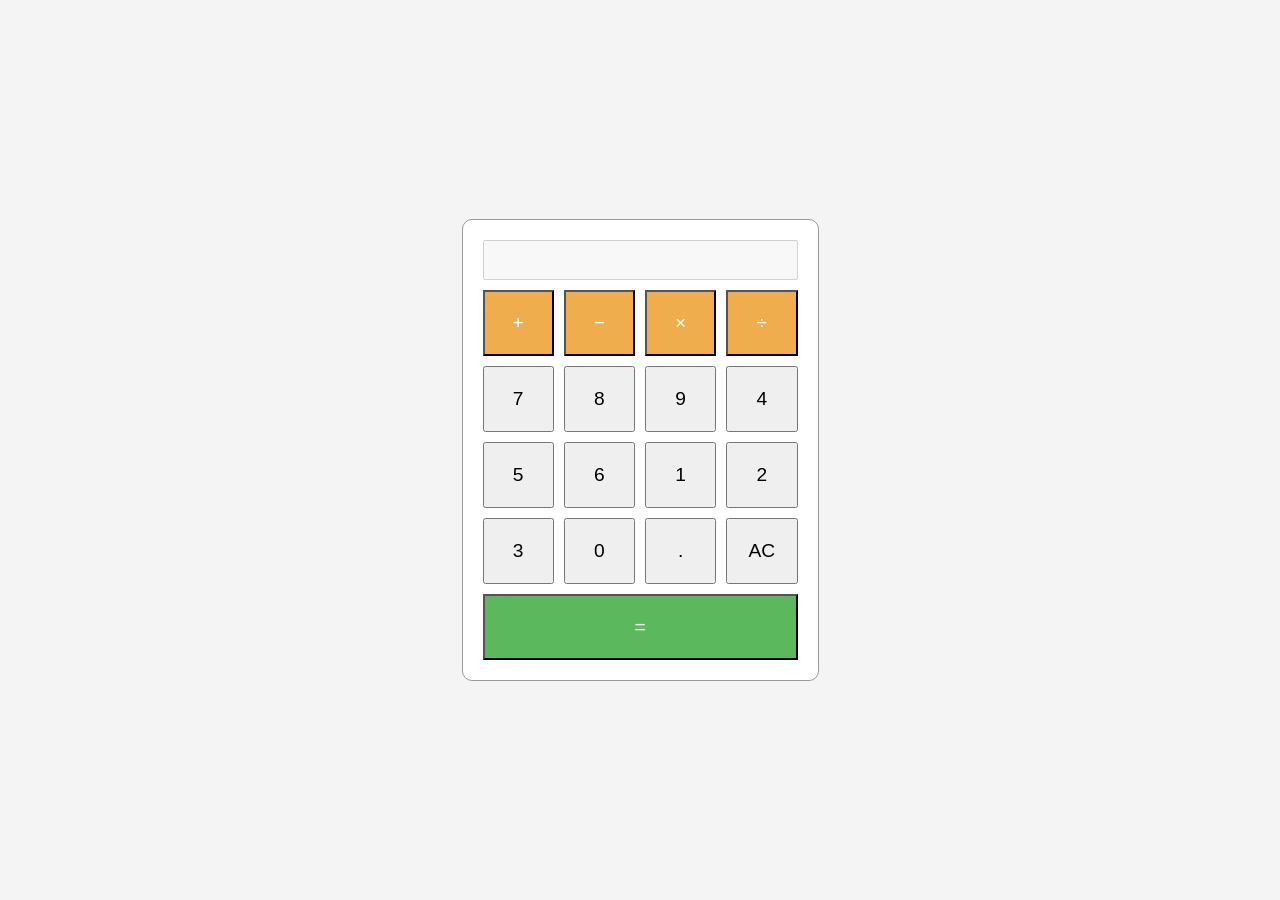
<file: calculator/index.html>
<!DOCTYPE html>
<html lang="en">
<head>
  <meta charset="UTF-8">
  <meta name="viewport" content="width=device-width, initial-scale=1.0">
  <title>Calculator Demo</title>
  <link rel="stylesheet" href="style.css">
</head>
<body>
  <div class="calculator">
    <input type="text" class="calculator-screen" value="" disabled />
    <div class="calculator-keys">
      <button type="button" class="operator" value="+">+</button>
      <button type="button" class="operator" value="-">−</button>
      <button type="button" class="operator" value="*">&times;</button>
      <button type="button" class="operator" value="/">&divide;</button>

      <button type="button" value="7">7</button>
      <button type="button" value="8">8</button>
      <button type="button" value="9">9</button>
      <button type="button" value="4">4</button>
      <button type="button" value="5">5</button>
      <button type="button" value="6">6</button>
      <button type="button" value="1">1</button>
      <button type="button" value="2">2</button>
      <button type="button" value="3">3</button>
      <button type="button" value="0">0</button>
      <button type="button" class="decimal" value=".">.</button>
      <button type="button" class="all-clear" value="all-clear">AC</button>

      <button type="button" class="equal-sign" value="=">=</button>
    </div>
  </div>
  <script src="app.js"></script>
</body>
</html>
</file>
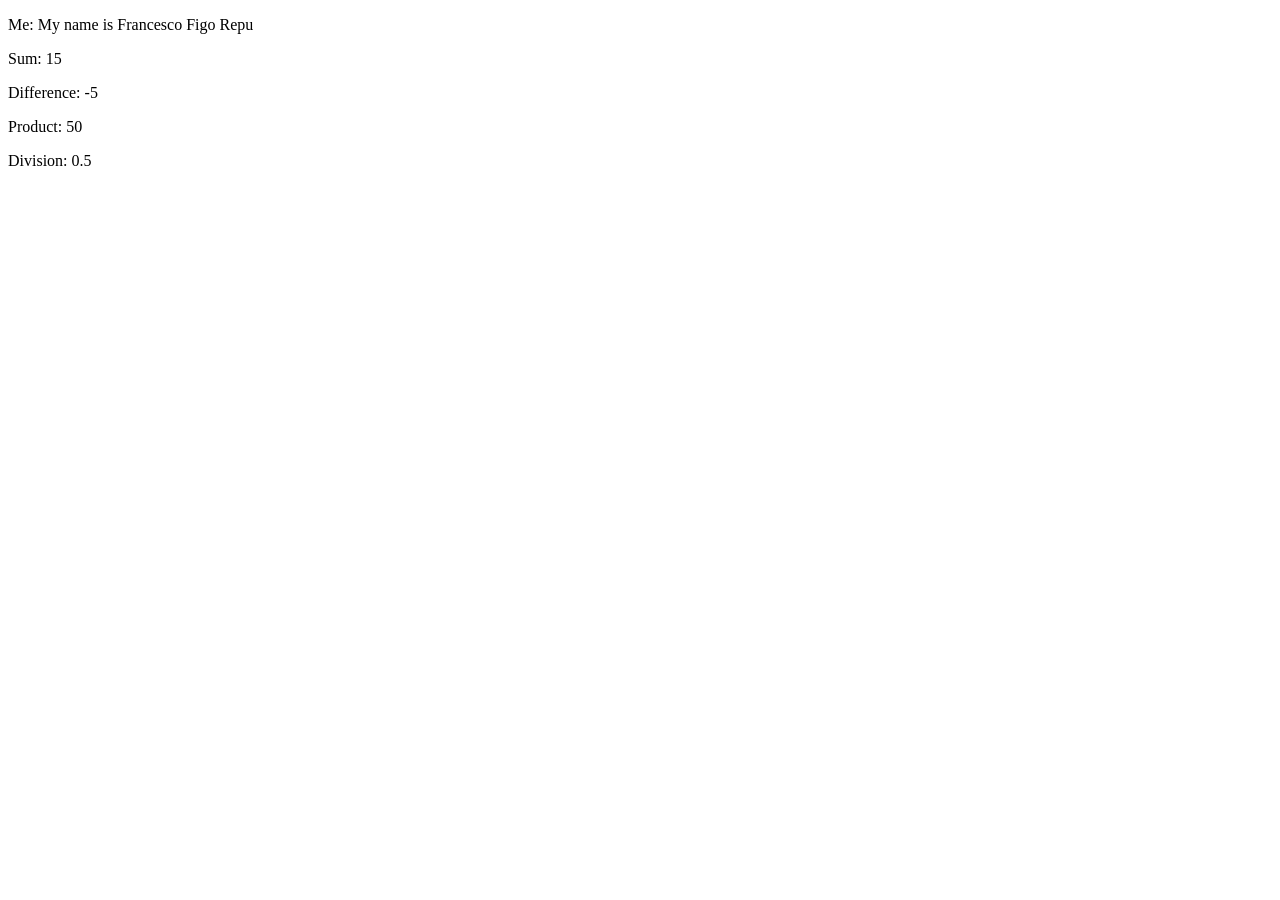
<file: Lecture 10/index.html>
<!DOCTYPE html>
<html>
<body>
  <script>
    // create class
    class Calculator {
      constructor(myName) {
        this.studentName = myName;
      }

      // display nama student
      printStudent() {
        return 'My name is ' + this.studentName;
      }

      // penjumlahan
      add(a, b) {
        return a + b;
      }

      // pengurangan
      subtract(a, b) {
        return a - b;
      }

      // perkalian
      multiply(a, b) {
        return a * b;
      }

      // pembagian
      divide(a, b) {
        return a / b;
      }
    }
  </script>
</body>
</html>
<script>
  // create object of class
  const myCal = new Calculator("Francesco Figo Repu");
  document.write("<p>Me: " + myCal.printStudent() + "</p>");

  // create a function
  function calculate(a, b) {
    const add = myCal.add(a, b);
    const subtract = myCal.subtract(a, b);
    const multiply = myCal.multiply(a, b);
    const divide = myCal.divide(a, b);

    return [add, subtract, multiply, divide];
  }

  // ES6 Destructuring (new way of assigning values to variables)
  const [add, subtract, multiply, divide] = calculate(5, 10);

  // display in browser
  document.write("<p>Sum: " + add + "</p>");
  document.write("<p>Difference: " + subtract + "</p>");
  document.write("<p>Product: " + multiply + "</p>");
  document.write("<p>Division: " + divide + "</p>");
</script>
</file>
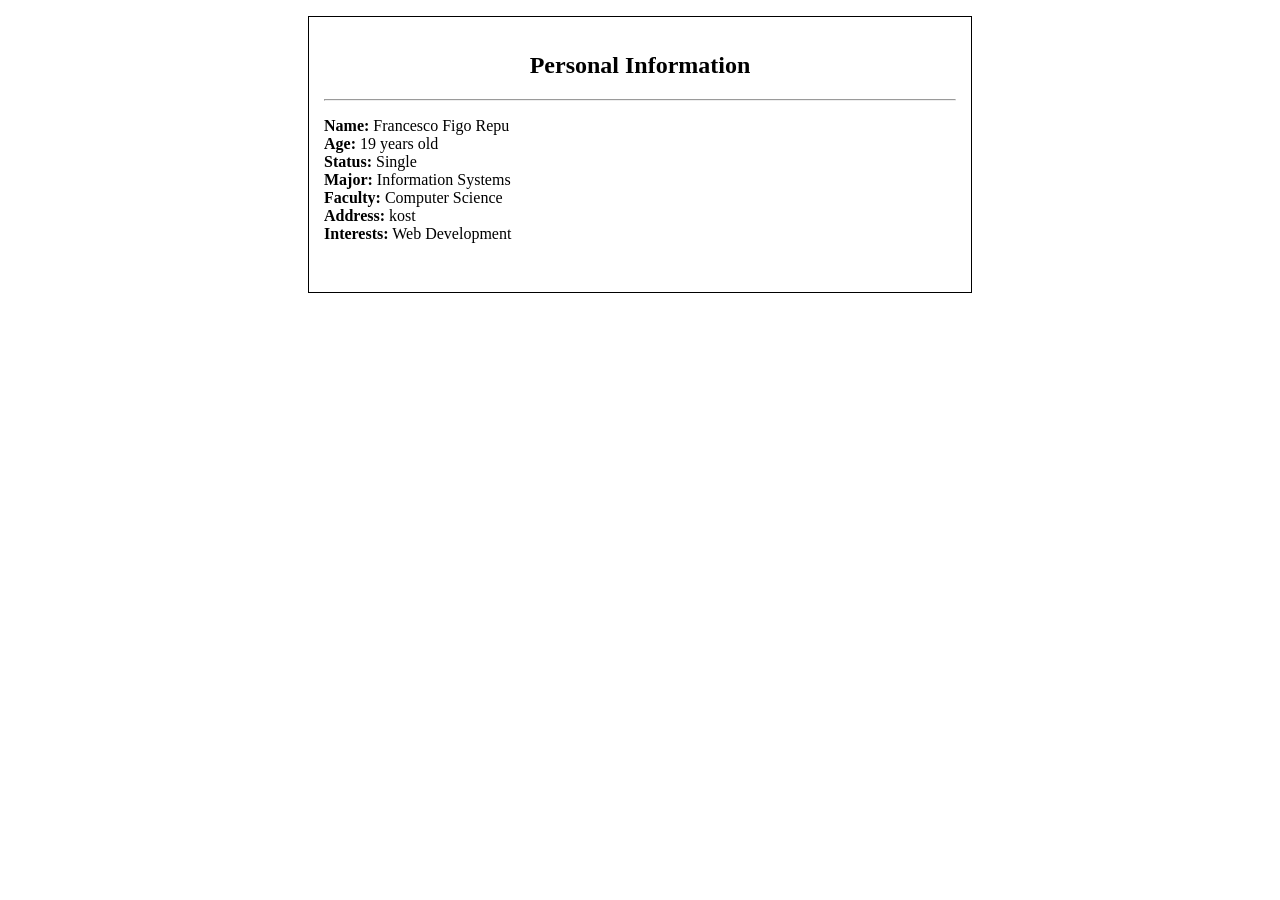
<file: Lecture14/index.html>
<!DOCTYPE html>
<html>
<body>
  <p id="demo"></p>

  <script type="module">
    import message from "./message.js";
    document.getElementById("demo").innerHTML = message();
  </script>
</body>
</html>
</file>
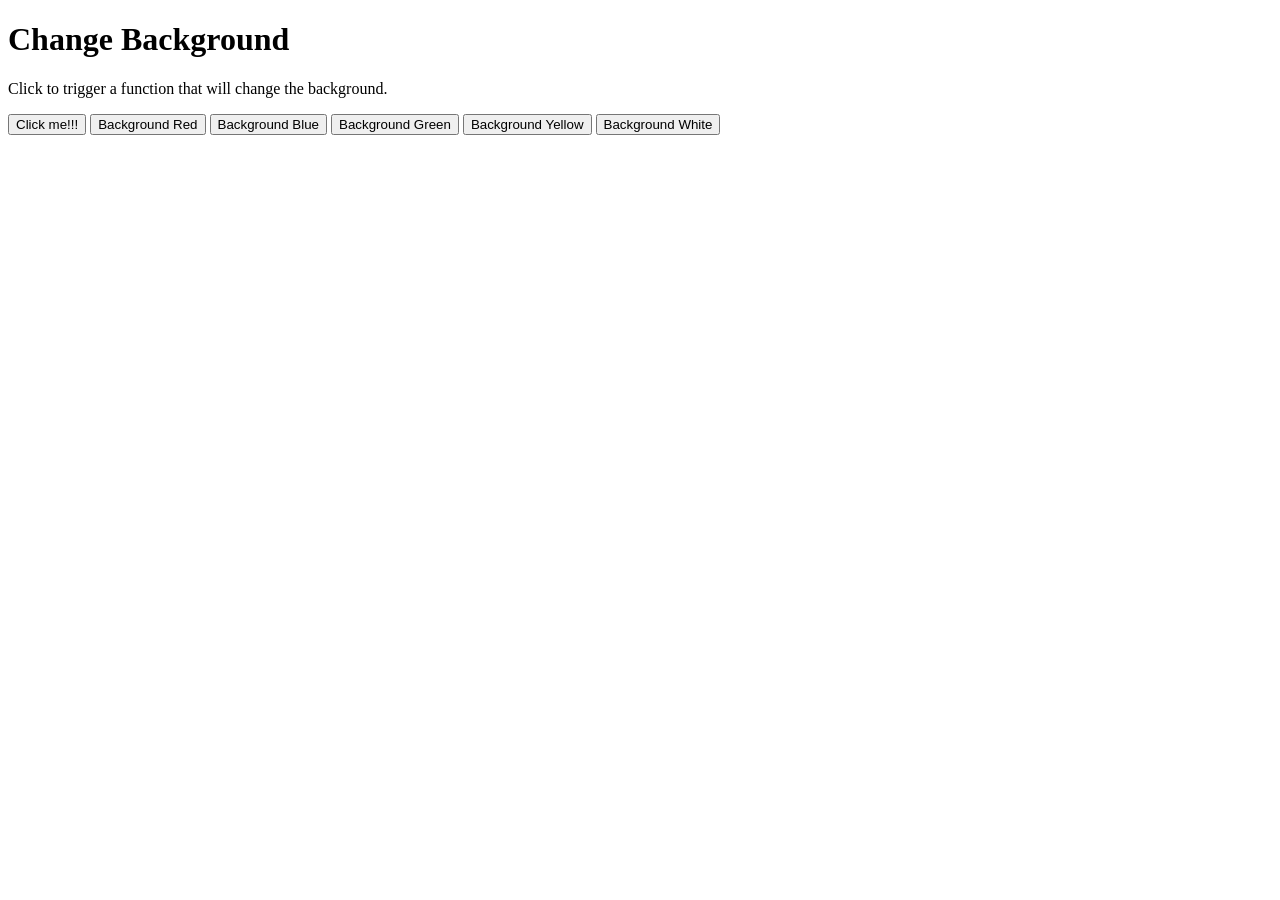
<file: test-demo-javascript 2/index.html>
<!DOCTYPE html>
<html lang="en">
<head>
    <title>Test Javascript</title>
    <script src="index.js"></script>
</head>
<body>
    <h1>Change Background</h1>
    <p>Click to trigger a function that will change the background.</p>
	
	<!-- create buttons -->
    <button onclick="myHello()">Click me!!!</button>
    <button onclick="bgRed ()">Background Red</button>
    <button onclick="bgBlue ()">Background Blue</button>
    <button onclick="bgGreen ()">Background Green</button>
    <button onclick="bgYellow ()">Background Yellow</button>
    <button onclick="bgWhite()">Background White</button>
    <p id="greetings"></p>
</body>
</html>
</file>
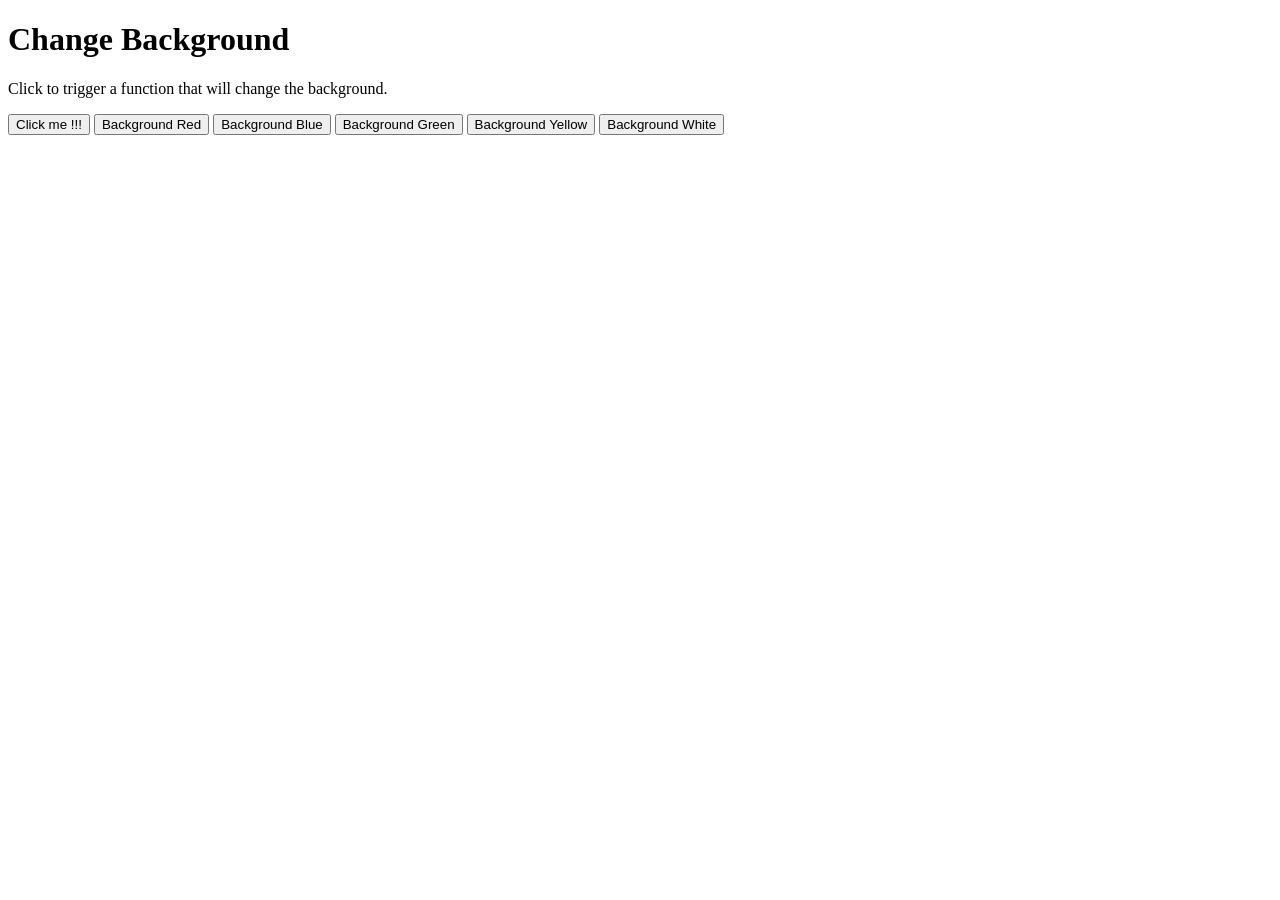
<file: test-demo-javascript/index.html>
<!DOCTYPE html>
<html lang="en">
<head>
	<title>Test Javascript</title>
	<script src="index.js"></script>
</head>
<body>
	<h1>Change Background</h1>
	<p>Click to trigger a function that will change the background.</p>
	<!-- create buttons -->
	<button onclick="myHello()">Click me !!!</button>
	<button onclick="bgRed()">Background Red</button>
	<button onclick="bgBlue ()">Background Blue</button>
	<button onclick="bgGreen()">Background Green</button>
	<button onclick="bgYellow()">Background Yellow</button>
	<button onclick="bgWhite()">Background White</button>
	<p id="greetings"></p>
</body>
</html>
</file>
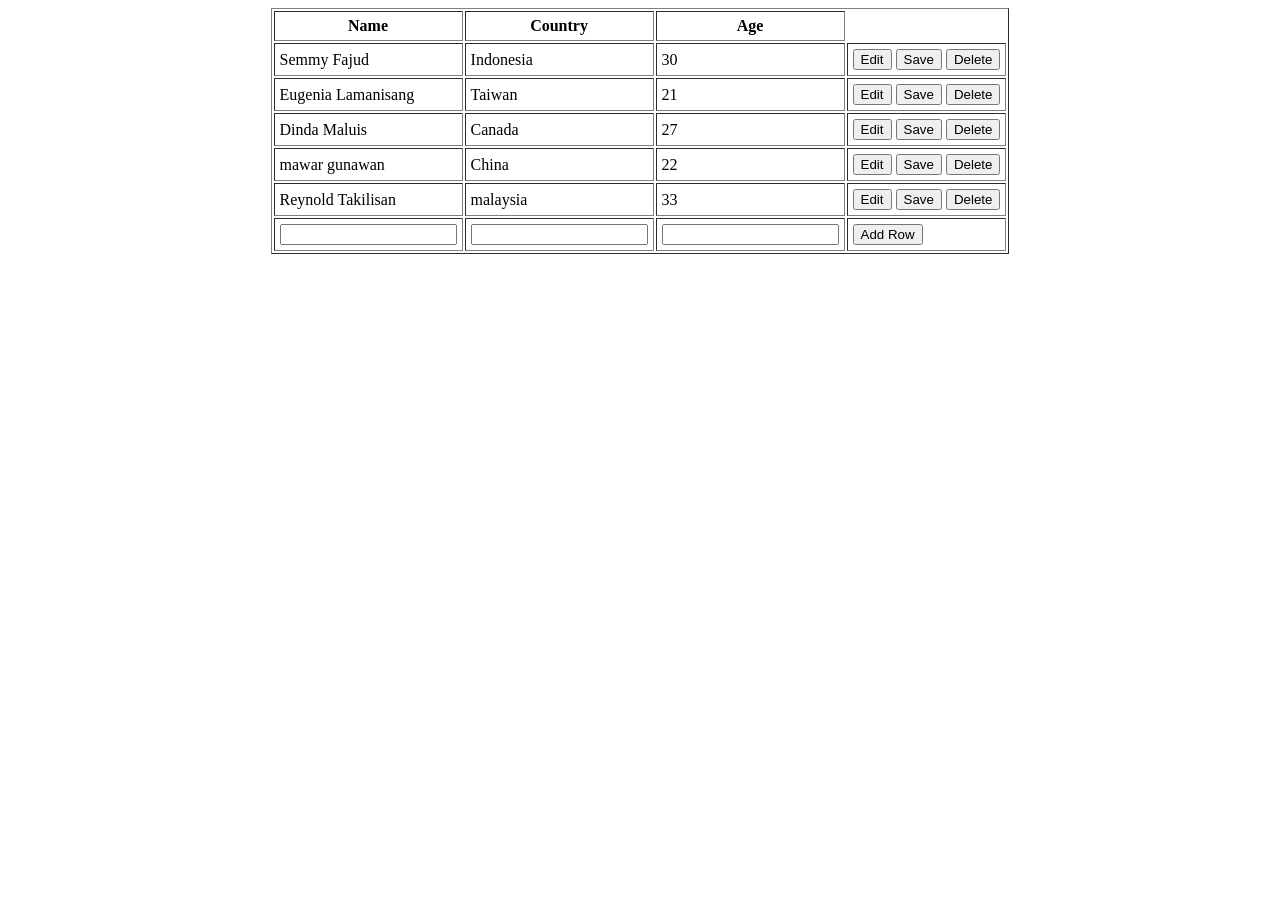
<file: demo9/exercise1/index.html>
<html>
<head>
    <title>Table Dynamic</title>
    <script type="text/javascript" src="myscripts.js"></script>
</head>
<body>
    <div id="wrapper">
        <table align="center" cellspacing=2 cellpadding=5 id="data_table" border=1>
            <tr>
                <th>Name</th>
                <th>Country</th>
                <th>Age</th>
            </tr>
            <tr id="row1">
                <td id="name_row1">Semmy Fajud</td>
                <td id="country_row1">Indonesia</td>
                <td id="age_row1">30</td>
                <td>
                    <input type="button" id="edit_button1" value="Edit" class="edit" onclick="update_row('1')">
                    <input type="button" id="save_button1" value="Save" class="save" onclick="save_row('1')">
                    <input type="button" value="Delete" class="delete" onclick="delete_row('1')">
                </td>
            </tr>
            <tr id="row2">
                <td id="name_row2">Eugenia Lamanisang</td>
                <td id="country_row2">Taiwan</td>
                <td id="age_row2">21</td>
                <td>
                    <input type="button" id="edit_button2" value="Edit" class="edit" onclick="update_row('2')">
                    <input type="button" id="save_button2" value="Save" class="save" onclick="save_row('2')">
                    <input type="button" value="Delete" class="delete" onclick="delete_row('2')">
                </td>
            </tr>
			<tr id="row2">
                <td id="name_row2">Dinda Maluis</td>
                <td id="country_row2">Canada</td>
                <td id="age_row2">27</td>
                <td>
                    <input type="button" id="edit_button2" value="Edit" class="edit" onclick="update_row('2')">
                    <input type="button" id="save_button2" value="Save" class="save" onclick="save_row('2')">
                    <input type="button" value="Delete" class="delete" onclick="delete_row('2')">
                </td>
            </tr>
			<tr id="row2">
                <td id="name_row2">mawar gunawan</td>
                <td id="country_row2">China</td>
                <td id="age_row2">22</td>
                <td>
                    <input type="button" id="edit_button2" value="Edit" class="edit" onclick="update_row('2')">
                    <input type="button" id="save_button2" value="Save" class="save" onclick="save_row('2')">
                    <input type="button" value="Delete" class="delete" onclick="delete_row('2')">
                </td>
            </tr>
			<tr id="row2">
                <td id="name_row2">Reynold Takilisan</td>
                <td id="country_row2">malaysia</td>
                <td id="age_row2">33</td>
                <td>
                    <input type="button" id="edit_button2" value="Edit" class="edit" onclick="update_row('2')">
                    <input type="button" id="save_button2" value="Save" class="save" onclick="save_row('2')">
                    <input type="button" value="Delete" class="delete" onclick="delete_row('2')">
                </td>
            </tr>
            <tr>
                <td><input type="text" id="new_name"></td>
                <td><input type="text" id="new_country"></td>
                <td><input type="text" id="new_age"></td>
                <td><input type="button" class="add" onclick="insert_row();" value="Add Row"></td>
            </tr>
        </table>
    </div>
</body>
</html>
</file>
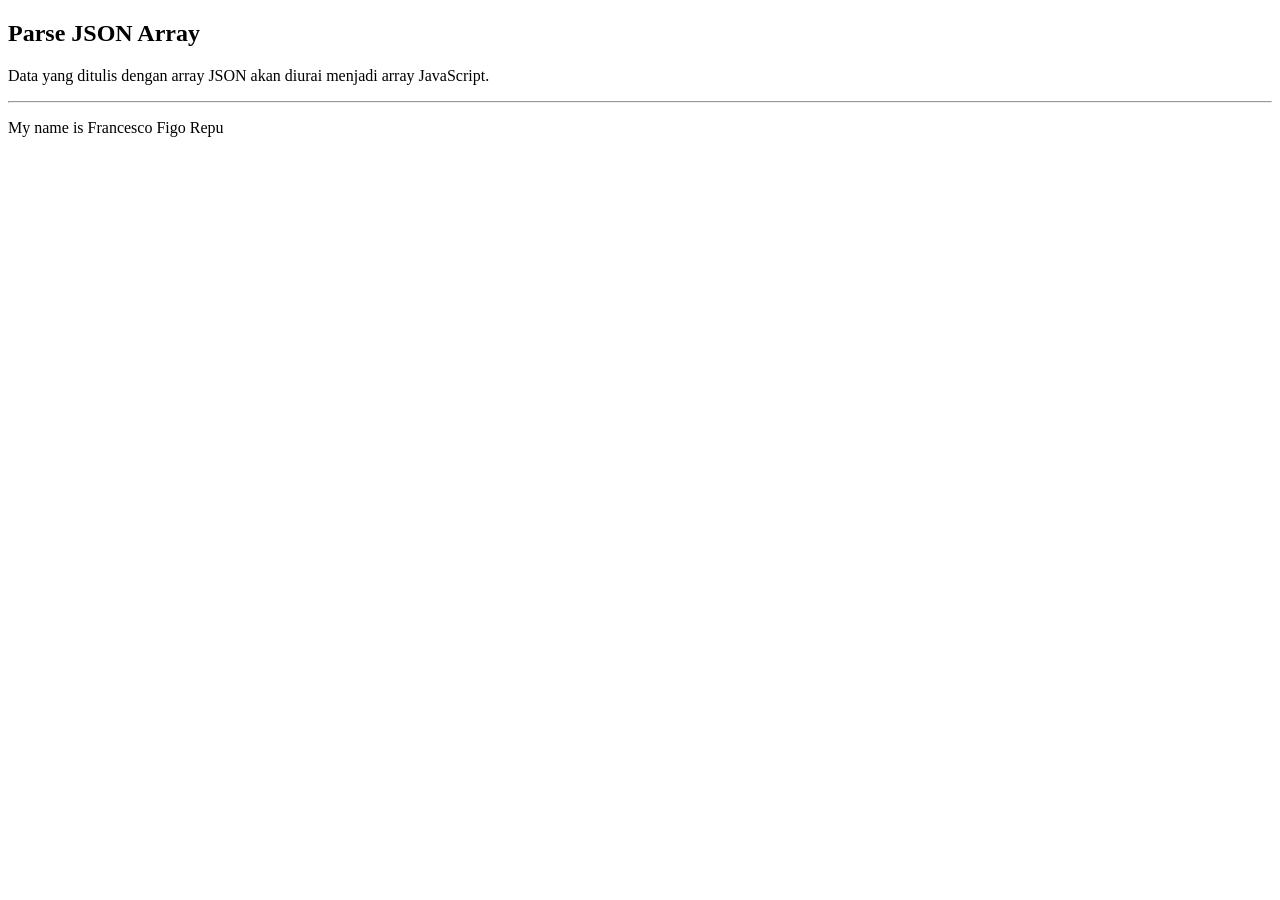
<file: demojson/exercise1/index.html>
<!DOCTYPE html>
<html>
<body>

<h2>Parse JSON Array</h2>
<p>Data yang ditulis dengan array JSON akan diurai menjadi array JavaScript.</p>
<hr>
<p id="demo3"></p>

<script>
// array JSON
const text = '[ "Francesco Figo Repu", "Wandi Darea", "Recky Ronga", "Dilben Tulum"]';

// object array javascript
const myArr = JSON.parse(text);

// print console
console.log(myArr);

// view to html
document.getElementById("demo3").innerHTML = "My name is " + myArr[0];
</script>

</body>
</html>
</file>
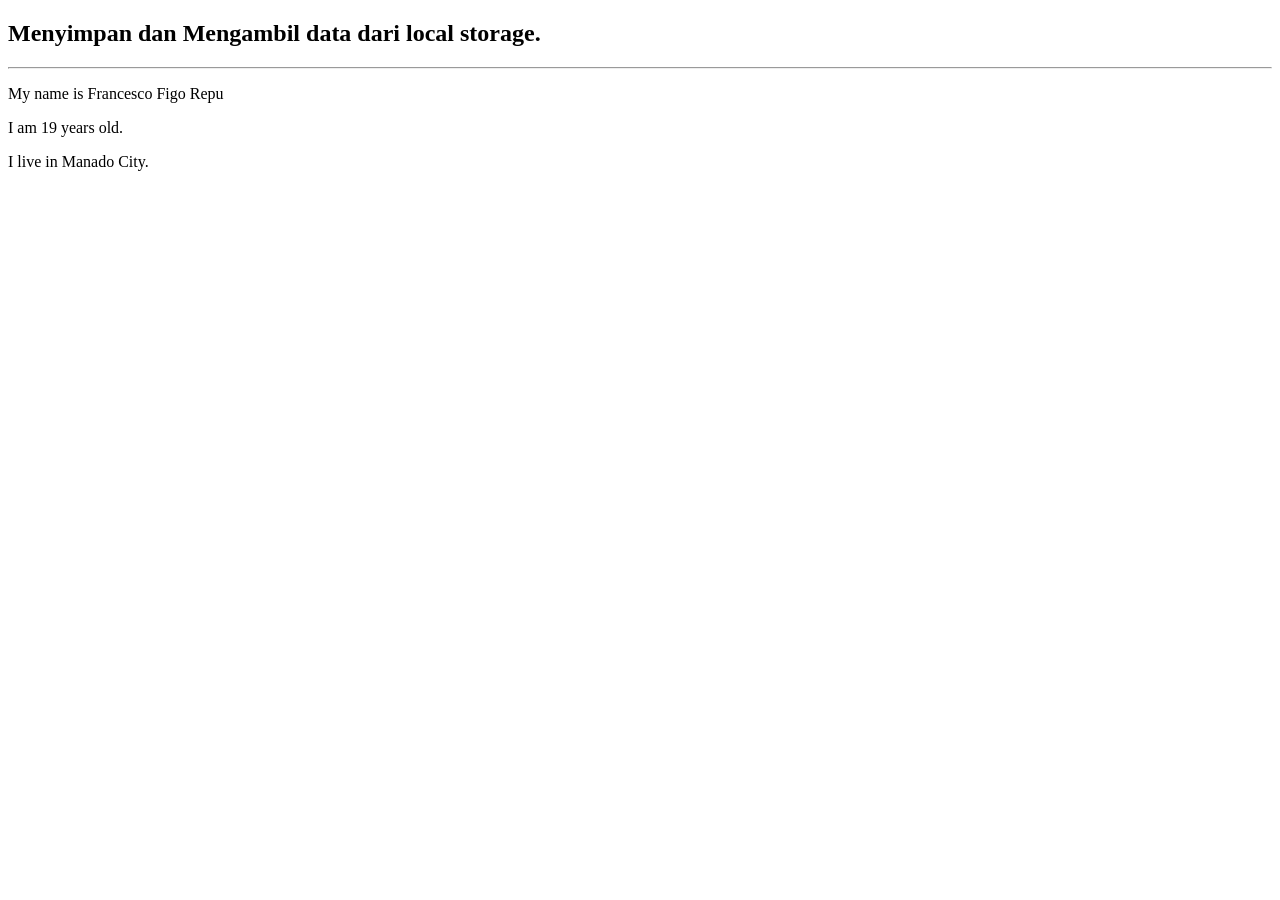
<file: demojson/exercise2/index.html>
<!DOCTYPE html>
<html>
<body>

<h2>Menyimpan dan Mengambil data dari local storage.</h2>
<hr>
<p id="txt-name"></p>
<p id="txt-age"></p>
<p id="txt-city"></p>

<script>
// Store data
const myObj = { name: "Francesco Figo Repu", age: 19, city: "Manado City" };
const myJSON = JSON.stringify(myObj);
localStorage.setItem("testJSON", myJSON);

// print console
console.log(myJSON);

// Retrieve data
let text = localStorage.getItem("testJSON");
let obj = JSON.parse(text);
document.getElementById("txt-name").innerHTML = "My name is " + obj.name;
document.getElementById("txt-age").innerHTML = "I am " + obj.age + " years old.";
document.getElementById("txt-city").innerHTML = "I live in " + obj.city + ".";
</script>

</body>
</html>
</file>
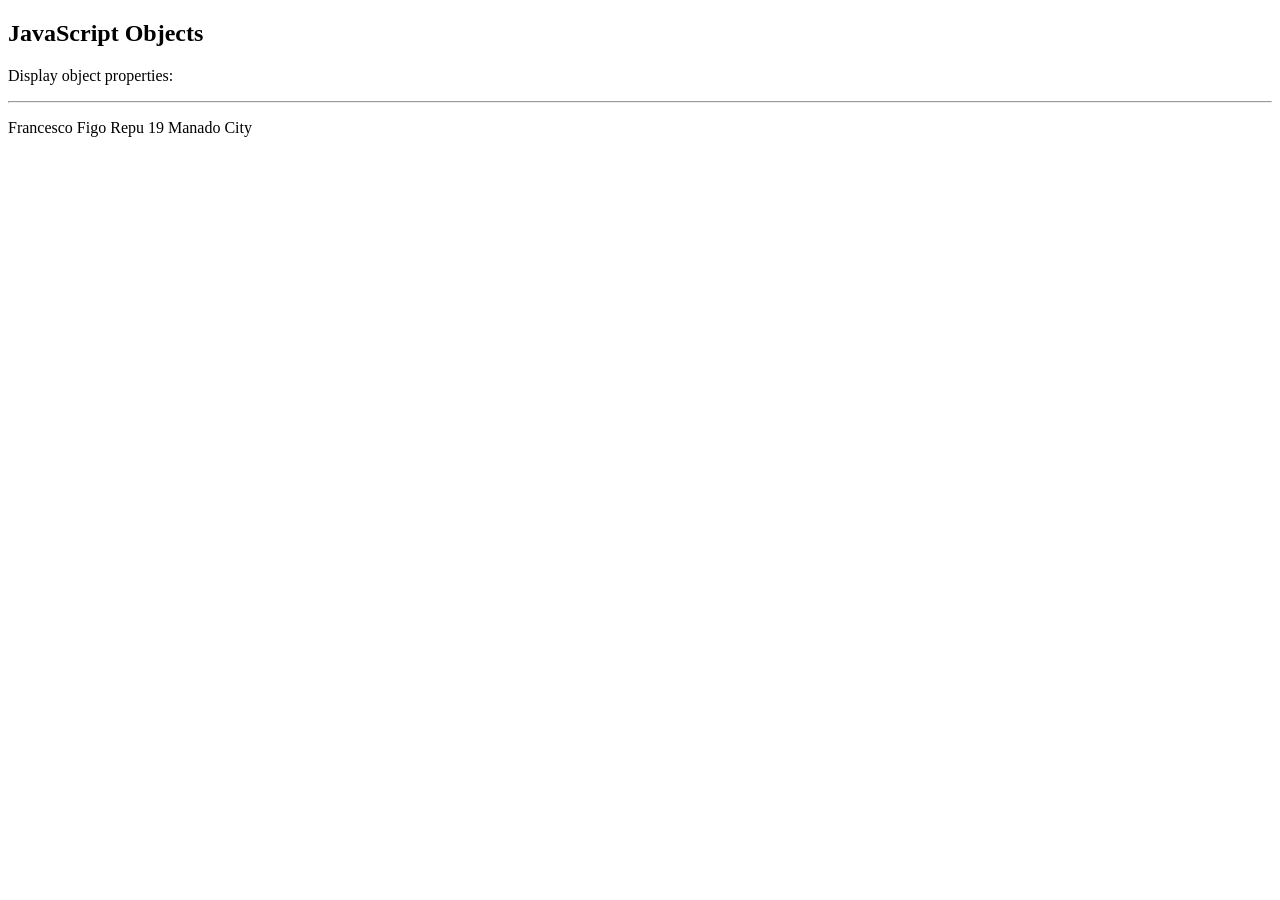
<file: demojson/exercise3/index.html>
<!DOCTYPE html>
<html>
<body>

<h2>JavaScript Objects</h2>
<p>Display object properties:</p>
<hr>
<p id="exercise3"></p>

<script>
const person = {name: "Francesco Figo Repu", age: 19, city: "Manado City"};

let txt = "";
for (let x in person) {
  txt += person[x] + " ";
}

document.getElementById("exercise3").innerHTML = txt;
</script>

</body>
</html>
</file>
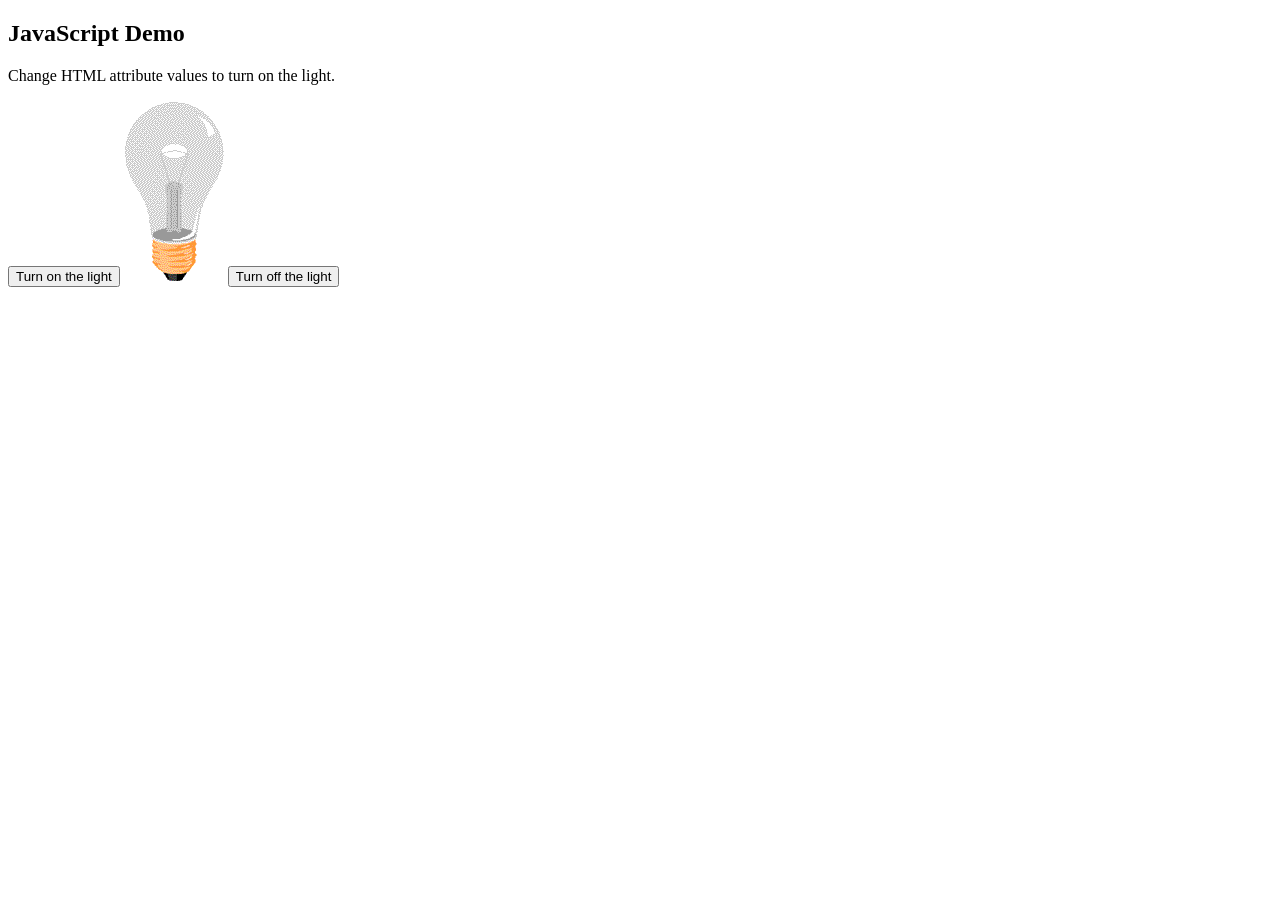
<file: demo3/example3.html>
<!DOCTYPE html>
<html>
<head>
  <meta charset="utf-8">
  <title>Turn The Light</title>
  <script src="myscripts.js"></script>
</head>
<body>
  <h2>JavaScript Demo</h2>
  <p>Change HTML attribute values to turn on the light.</p>

  <button onclick="turnOn()">Turn on the light</button>
  
  <img id="myImage" src="pic_off.gif" style="width:100px">
  
  <button onclick="turnOff()">Turn off the light</button>

</body>
</html>
</file>
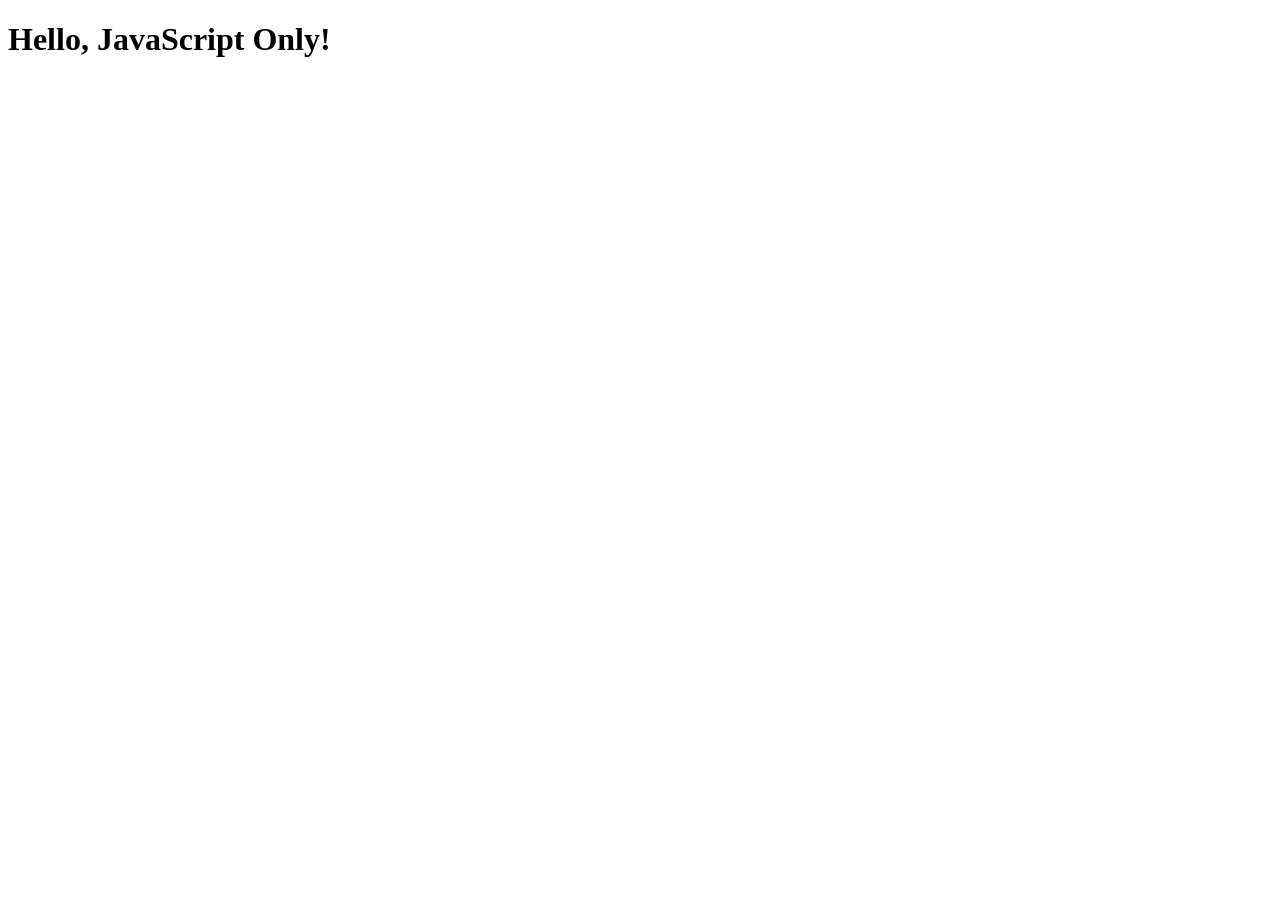
<file: Exercise Lecture/Exercise.html>
<!DOCTYPE html>
<html lang="en">
<head>
 <meta charset="UTF-8">
 <meta name="viewport" content="width=device-width, initial-scale=1.0">
 <title>JavaScript Only</title>
</head>
<body>
 <h1 id="greeting"></h1>
 <script>
 document.getElementById('greeting').textContent = 'Hello, JavaScript Only!';
 </script>
</body>
</html>
</file>
<file: calculator/style.css>
* {
  box-sizing: border-box;
}

body {
  font-family: 'Roboto', sans-serif;
  display: flex;
  justify-content: center;
  align-items: center;
  height: 100vh;
  margin: 0;
  background-color: #f4f4f4;
}

.calculator {
  border: 1px solid #999;
  padding: 20px;
  border-radius: 10px;
  background-color: #fff;
}

.calculator-screen {
  width: 100%;
  height: 40px;
  text-align: right;
  margin-bottom: 10px;
  padding-right: 10px;
  font-size: 1.5em;
}
.calculator-keys {
  display: grid;
  grid-template-columns: repeat(4, 1fr);
  gap: 10px;
}

button {
  padding: 20px;
  font-size: 1.2em;
  cursor: pointer;
}

.operator {
  background-color: #f0ad4e;
  color: white;
}

.equal-sign {
  background-color: #5cb85c;
  color: white;
  grid-column: span 4;
}
</file>
